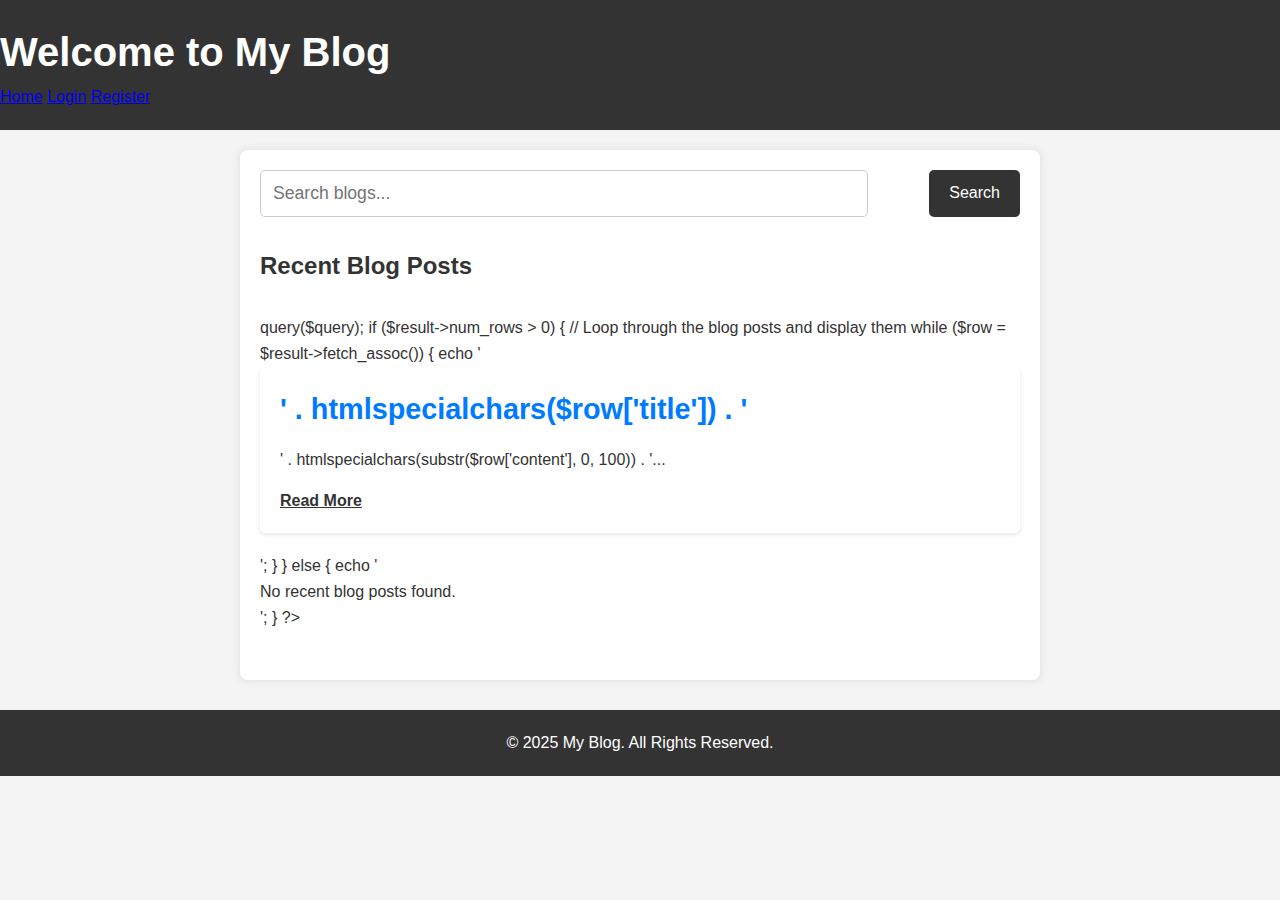
<file: index.html>
<!DOCTYPE html>
<html lang="en">
<head>
    <meta charset="UTF-8">
    <meta name="viewport" content="width=device-width, initial-scale=1.0">
    <title>Home - My Blog</title>
    <link rel="stylesheet" href="style.css">
</head>
<body>

<header>
    <h1>Welcome to My Blog</h1>
    <nav>
        <a href="index.php">Home</a>
        <a href="login.php">Login</a>
        <a href="register.php">Register</a>
    </nav>
</header>

<main>
    <!-- Search Bar -->
    <form action="search.php" method="get" class="search-form">
        <input type="text" name="search" placeholder="Search blogs..." />
        <button type="submit">Search</button>
    </form>

    <h2>Recent Blog Posts</h2>

    <div class="blog-posts">
        <?php
        // Include the database connection file
        include 'db.php';

        // Query to fetch the top 3 recent blog posts
        $query = "SELECT * FROM blogs ORDER BY created_at DESC LIMIT 3";
        $result = $conn->query($query);

        if ($result->num_rows > 0) {
            // Loop through the blog posts and display them
            while ($row = $result->fetch_assoc()) {
                echo '
                <article>
                    <h3>' . htmlspecialchars($row['title']) . '</h3>
                    <p>' . htmlspecialchars(substr($row['content'], 0, 100)) . '...</p>
                    <a href="view_blog.php?id=' . $row['id'] . '">Read More</a>
                </article>';
            }
        } else {
            echo '<p>No recent blog posts found.</p>';
        }
        ?>
    </div>
</main>

<footer>
    <p>&copy; 2025 My Blog. All Rights Reserved.</p>
</footer>

</body>
</html>
</file>
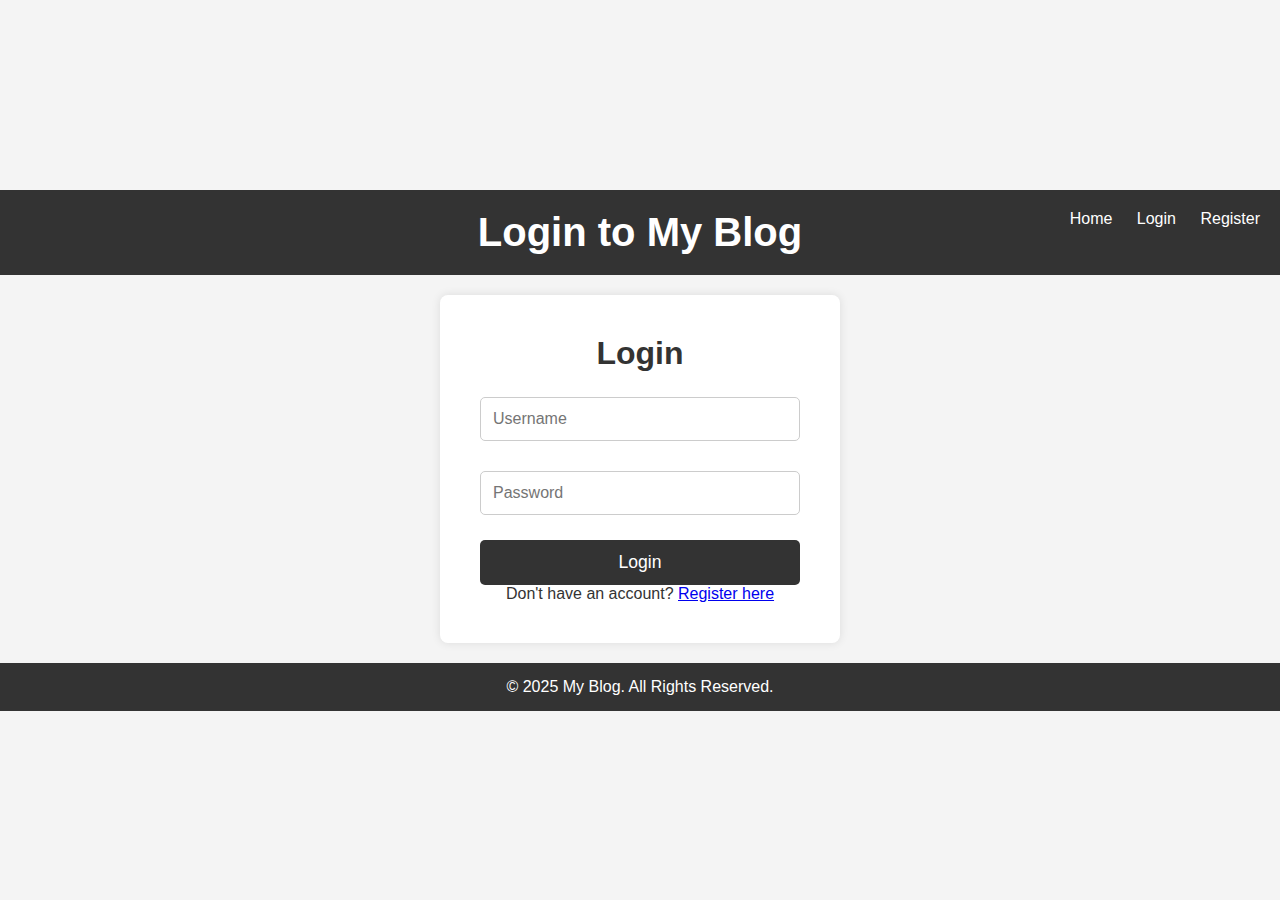
<file: login.html>
<!DOCTYPE html>
<html lang="en">
<head>
    <meta charset="UTF-8">
    <meta name="viewport" content="width=device-width, initial-scale=1.0">
    <title>Login - My Blog</title>
    <style>
        /* General Reset */
        * {
            margin: 0;
            padding: 0;
            box-sizing: border-box;
        }

        body {
            font-family: Arial, sans-serif;
            background-color: #f4f4f4;
            color: #333;
            display: flex;
            justify-content: center;
            align-items: center;
            min-height: 100vh;
            flex-direction: column;
            padding: 0;
        }

        /* Header Styles */
        header {
            width: 100%;
            background-color: #333;
            color: white;
            padding: 20px;
            text-align: center;
            position: relative;
        }

        header h1 {
            font-size: 2.5em;
        }

        /* Navigation Bar */
        nav {
            position: absolute;
            top: 20px;
            right: 20px;
        }

        nav a {
            color: white;
            text-decoration: none;
            margin-left: 20px;
            font-size: 1em;
        }

        nav a:hover {
            text-decoration: underline;
        }

        /* Main Section */
        main {
            width: 100%;
            max-width: 400px;
            background-color: white;
            padding: 40px;
            border-radius: 8px;
            box-shadow: 0 0 10px rgba(0, 0, 0, 0.1);
            margin-top: 20px;
        }

        main h2 {
            font-size: 2em;
            margin-bottom: 20px;
            text-align: center;
        }

        /* Form Styles */
        .form-group {
            margin-bottom: 20px;
        }

        input[type="text"], input[type="password"] {
            width: 100%;
            padding: 12px;
            margin: 5px 0;
            border-radius: 5px;
            border: 1px solid #ccc;
            font-size: 1em;
        }

        button {
            width: 100%;
            padding: 12px;
            background-color: #333;
            color: white;
            border: none;
            border-radius: 5px;
            font-size: 1.1em;
            cursor: pointer;
        }

        button:hover {
            background-color: #555;
        }

        /* Footer Styles */
        footer {
            width: 100%;
            background-color: #333;
            color: white;
            text-align: center;
            padding: 15px 0;
            margin-top: 20px;
            position: relative;
            bottom: 0;
        }

        /* Responsive Design */
        @media (max-width: 768px) {
            main {
                padding: 20px;
                width: 90%;
            }

            nav {
                position: static;
                margin-top: 20px;
                text-align: center;
            }

            nav a {
                margin-left: 10px;
            }
        }
    </style>
</head>
<body>

<header>
    <h1>Login to My Blog</h1>
    <nav>
        <a href="index.php">Home</a>
        <a href="login.php">Login</a>
        <a href="register.html">Register</a>
    </nav>
</header>

<main>
    <h2>Login</h2>
    <form action="login.php" method="post">
        <div class="form-group">
            <input type="text" name="username" placeholder="Username" required>
        </div>
        <div class="form-group">
            <input type="password" name="password" placeholder="Password" required>
        </div>
        <button type="submit">Login</button>
    </form>

    <p style="text-align: center;">Don't have an account? <a href="register.html">Register here</a></p>
</main>

<footer>
    <p>&copy; 2025 My Blog. All Rights Reserved.</p>
</footer>

</body>
</html>
</file>
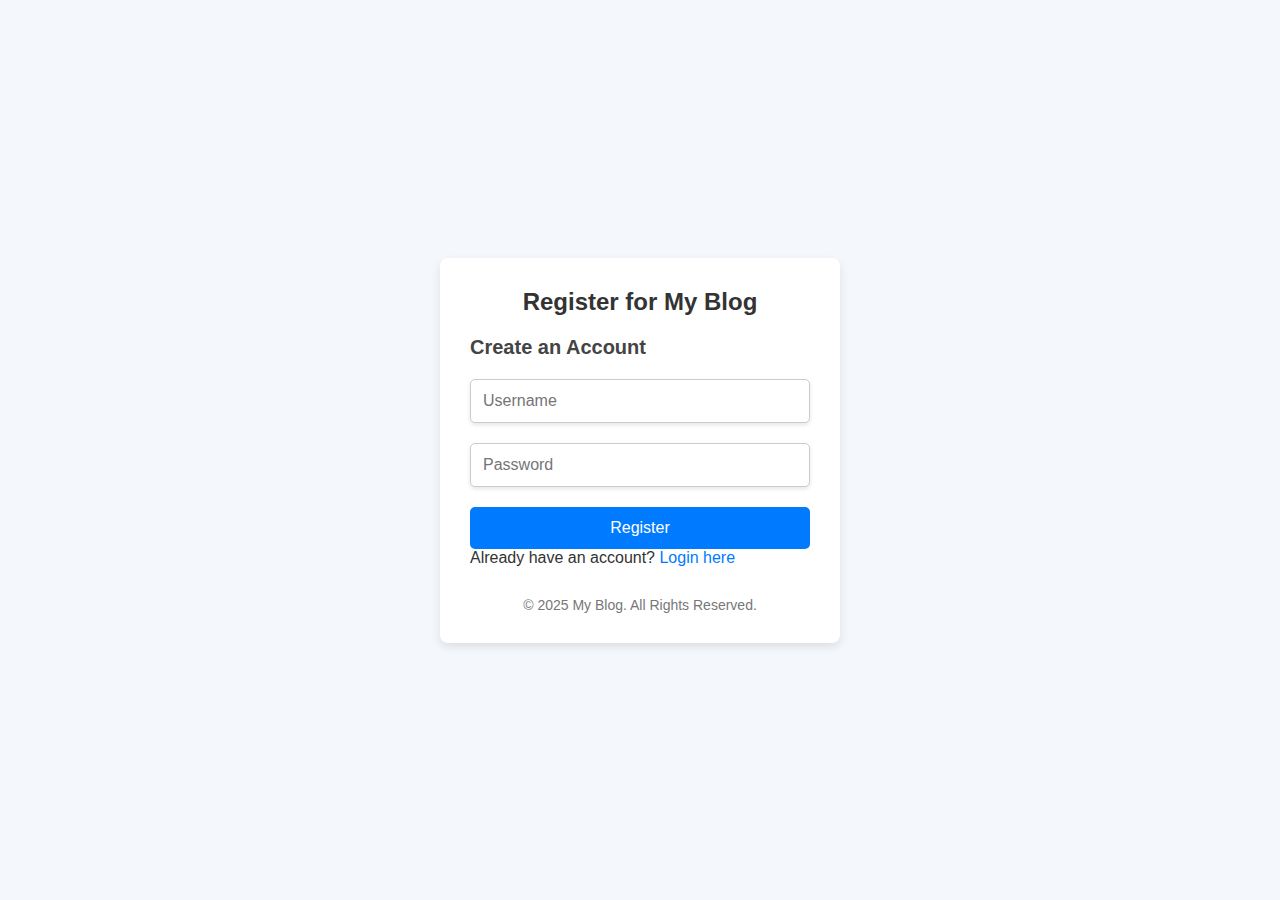
<file: register.html>
<!DOCTYPE html>
<html lang="en">
<head>
    <meta charset="UTF-8">
    <meta name="viewport" content="width=device-width, initial-scale=1.0">
    <title>Register - My Blog</title>
    <style>
        /* Reset default styling */
        * {
            margin: 0;
            padding: 0;
            box-sizing: border-box;
        }

        /* Body and Page Background */
        body {
            font-family: 'Arial', sans-serif;
            background-color: #f4f7fc;
            color: #333;
            display: flex;
            justify-content: center;
            align-items: center;
            height: 100vh;
            margin: 0;
        }

        /* Main Container */
        .container {
            width: 100%;
            max-width: 400px;
            background-color: #fff;
            padding: 30px;
            border-radius: 8px;
            box-shadow: 0 4px 10px rgba(0, 0, 0, 0.1);
        }

        /* Header */
        header {
            text-align: center;
            margin-bottom: 20px;
        }

        header h1 {
            font-size: 24px;
            color: #333;
            margin-bottom: 10px;
        }

        /* Form Title */
        main h2 {
            font-size: 20px;
            margin-bottom: 20px;
            color: #444;
        }

        /* Form Fields */
        .form-group {
            margin-bottom: 20px;
        }

        .form-group input {
            width: 100%;
            padding: 12px;
            border: 1px solid #ccc;
            border-radius: 5px;
            font-size: 16px;
            box-shadow: 0 2px 4px rgba(0, 0, 0, 0.1);
        }

        .form-group input:focus {
            border-color: #007bff;
            outline: none;
        }

        /* Submit Button */
        button {
            width: 100%;
            padding: 12px;
            background-color: #007bff;
            color: white;
            border: none;
            border-radius: 5px;
            cursor: pointer;
            font-size: 16px;
        }

        button:hover {
            background-color: #0056b3;
        }

        /* Footer */
        footer {
            text-align: center;
            margin-top: 30px;
            color: #777;
        }

        footer p {
            font-size: 14px;
        }

        /* Link Styling */
        p a {
            color: #007bff;
            text-decoration: none;
        }

        p a:hover {
            text-decoration: underline;
        }

    </style>
</head>
<body>

<div class="container">
    <header>
        <h1>Register for My Blog</h1>
    </header>

    <main>
        <h2>Create an Account</h2>
        <form action="register.php" method="post">
            <div class="form-group">
                <input type="text" name="username" placeholder="Username" required>
            </div>
            <div class="form-group">
                <input type="password" name="password" placeholder="Password" required>
            </div>
            <button type="submit">Register</button>
        </form>

        <p>Already have an account? <a href="login.html">Login here</a></p>
    </main>

    <footer>
        <p>&copy; 2025 My Blog. All Rights Reserved.</p>
    </footer>
</div>

</body>
</html>
</file>
<file: style.css>
/* Global styles and resets */
* {
    margin: 0;
    padding: 0;
    box-sizing: border-box;
}

/* Body */
body {
    font-family: 'Arial', sans-serif;
    background-color: #f4f4f4;
    color: #333;
    line-height: 1.6;
}

/* Header Styles */
header {
    background-color: #333;
    color: white;
    padding: 20px 0;
}

header .container {
    width: 80%;
    margin: 0 auto;
    display: flex;
    justify-content: space-between;
    align-items: center;
}

header h1 {
    font-size: 2.5rem;
}

header nav ul {
    list-style: none;
    display: flex;
}

header nav ul li {
    margin-left: 20px;
}

header nav ul li a {
    color: white;
    font-size: 1.1rem;
    transition: color 0.3s ease;
}

header nav ul li a:hover {
    color: #e8a211;
}

/* Main content styling */
main {
    width: 80%;
    max-width: 800px;
    margin: 20px auto;
    padding: 20px;
    background-color: white;
    border-radius: 8px;
    box-shadow: 0 0 10px rgba(0, 0, 0, 0.1);
}

/* Search bar */
.search-form {
    display: flex;
    justify-content: space-between;
    margin-bottom: 30px;
}

.search-form input {
    width: 80%;
    padding: 12px;
    font-size: 1.1rem;
    border: 1px solid #ccc;
    border-radius: 5px;
}

.search-form button {
    padding: 12px 20px;
    background-color: #333;
    color: white;
    font-size: 1rem;
    border: none;
    border-radius: 5px;
    cursor: pointer;
}

.search-form button:hover {
    background-color: #555;
}

/* Blog posts section */
.blog-posts {
    padding: 30px 0;
}

.blog-posts h2 {
    font-size: 2.5rem;
    text-align: center;
    margin-bottom: 20px;
}

.blog-posts .container {
    width: 80%;
    margin: 0 auto;
    display: flex;
    flex-direction: column;
    gap: 20px;
}

/* Blog post article */
.blog-posts article {
    background-color: white;
    padding: 20px;
    margin-bottom: 20px;
    border-radius: 5px;
    box-shadow: 0 2px 4px rgba(0, 0, 0, 0.1);
}

.blog-posts article h3 {
    font-size: 1.8rem;
    margin-bottom: 15px;
    color: #007BFF;
}

.blog-posts article p {
    font-size: 1rem;
    margin-bottom: 15px;
}

.blog-posts article a {
    font-weight: bold;
    color: #333;
    transition: color 0.3s ease;
}

.blog-posts article a:hover {
    color: #e8a211;
}

/* Footer Section */
footer {
    background-color: #333;
    color: white;
    text-align: center;
    padding: 20px 0;
    position: relative;
    width: 100%;
    margin-top: 30px;
}

footer p {
    font-size: 1rem;
}

/* Responsive Styles */
@media (max-width: 768px) {
    .blog-posts .container {
        flex-direction: column;
    }

    .blog-posts article {
        width: 100%;
    }

    .search-form {
        flex-direction: column;
        align-items: center;
    }

    .search-form input {
        width: 100%;
        margin-bottom: 10px;
    }

    .search-form button {
        width: 100%;
    }
}

@media (max-width: 480px) {
    body {
        padding: 10px;
    }

    header .container {
        flex-direction: column;
        text-align: center;
    }

    header nav ul {
        flex-direction: column;
        margin-top: 20px;
    }

    .blog-posts article {
        padding: 15px;
    }

    .blog-posts h2 {
        font-size: 2rem;
    }
}
</file>
